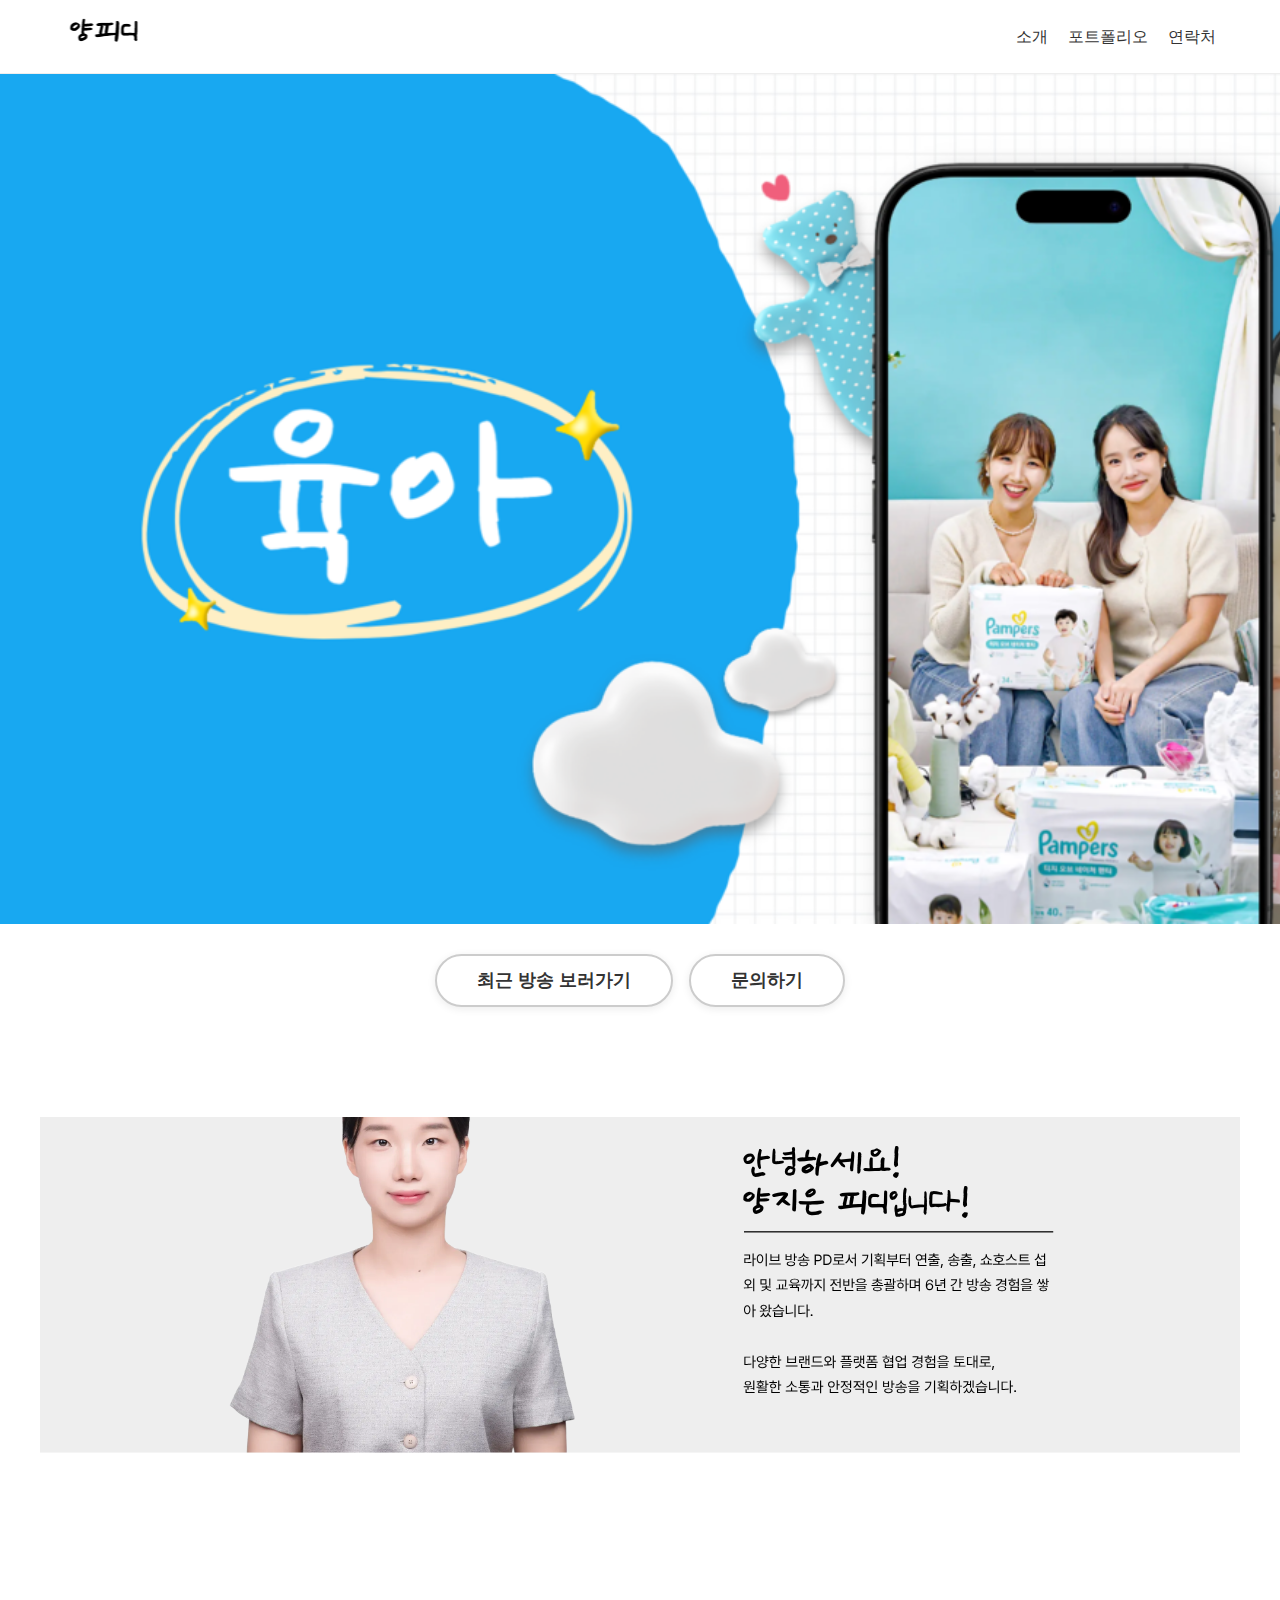
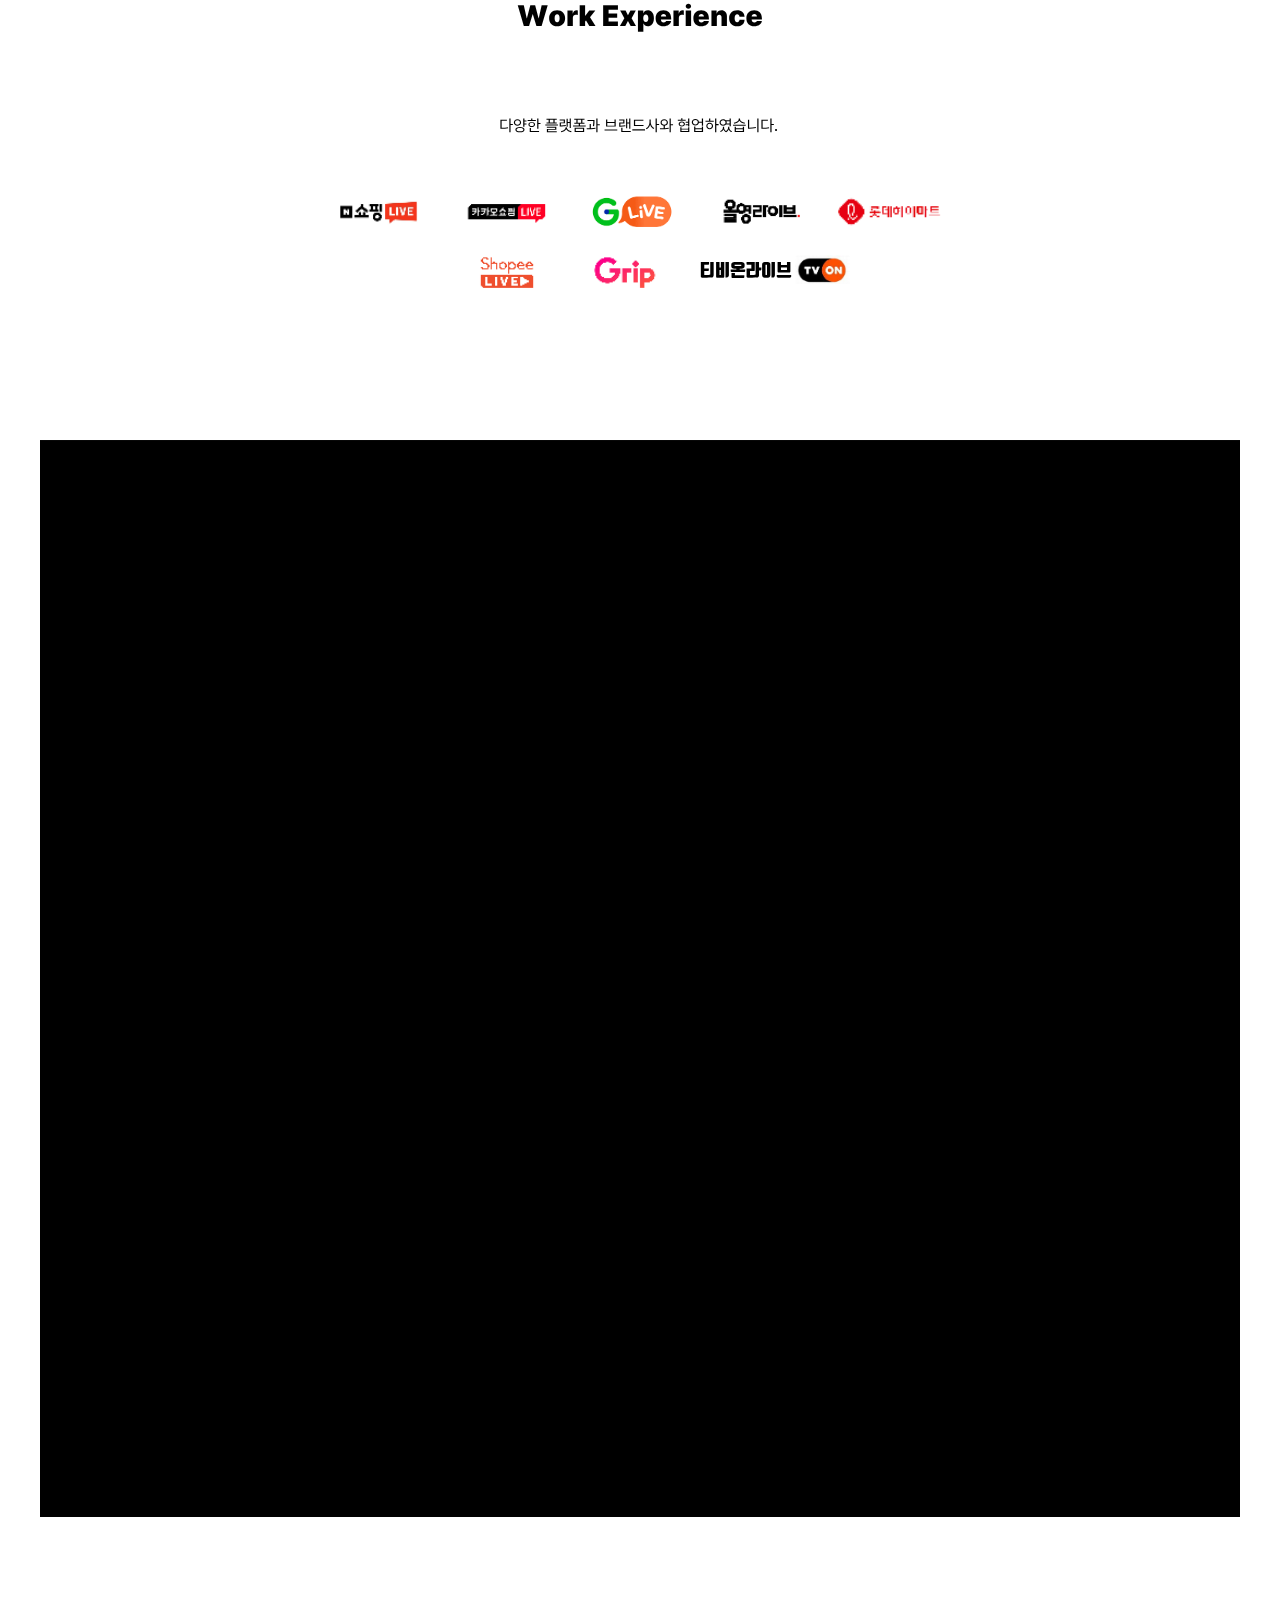
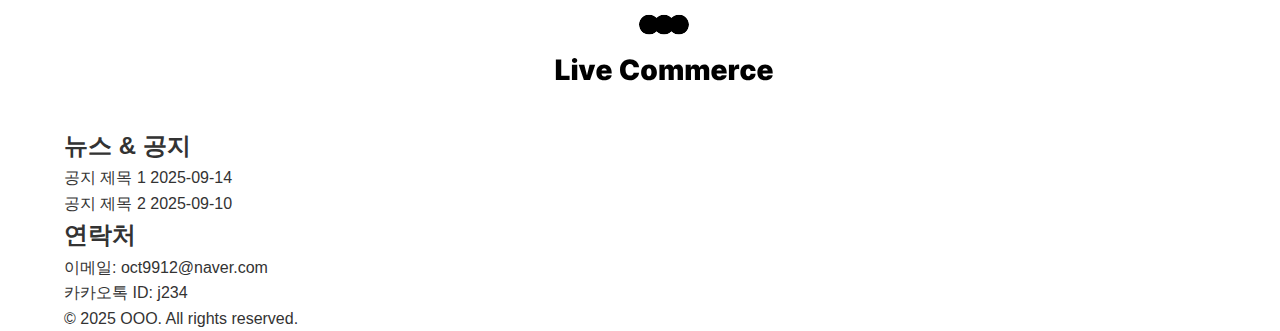
<file: index.html>
<!DOCTYPE html>
<html lang="ko">
<head>
  <meta charset="UTF-8">
  <meta name="viewport" content="width=device-width, initial-scale=1.0">
  <title>라이브커머스 PD, 양지은입니다.</title>
  <link rel="stylesheet" href="style.css">
</head>
<body style="font-family:'Pretendard',sans-serif;">
  <!-- 상단 네비게이션 바 -->
  <header class="header">
    <div class="container">
<a href="index.html" class="logo">
  <img src="image/웹사이트로고-001.png" alt="웹사이트로고-001">
</a>
      <nav class="nav">
        <ul>
          <li><a href="#process">소개</a></li>
          <li><a href="#portfolio">포트폴리오</a></li>
          <li><a href="#contact">연락처</a></li>
        </ul>
      </nav>
    </div>
  </header>

  <!-- 메인 배너 / 히어로 섹션 -->
  <section id="hero" class="hero">
    <div class="hero-img-layer hero-img-1"></div>
    <div class="hero-img-layer hero-img-2"></div>
    <div class="container">
      <!-- 버튼 등이 있으면 추가 가능 -->
    </div>
  </section>
<div style="width: 100%; display: flex; justify-content: center; margin: 30px 0;">
  <a href="https://naver.me/FQRuqTks" target="_blank" rel="noopener" style="background:#fff; color:#333; font-size:1.1rem; padding:10px 40px; border-radius:30px; text-decoration:none; font-weight:600; border:2px solid #ccc; box-shadow:0 2px 8px rgba(0,0,0,0.08); transition:border 0.2s; margin-right:16px;">최근 방송 보러가기</a>
  <a href="#contact" class="contact-btn" style="background:#fff; color:#333; font-size:1.1rem; padding:10px 40px; border-radius:30px; text-decoration:none; font-weight:600; border:2px solid #ccc; box-shadow:0 2px 8px rgba(0,0,0,0.08); transition:border 0.2s;">문의하기</a>
</div>

<script>
const images = [
  'image/001.png',
  'image/003.png',
  'image/004.png',
  'image/005.png',
  'image/006.png'
];
let idx = 0;
let current = 0;
const layers = [
  document.querySelector('.hero-img-1'),
  document.querySelector('.hero-img-2')
];

// 초기 상태 설정
layers[0].style.backgroundImage = `url('${images[0]}')`;
layers[0].style.opacity = 1;
layers[1].style.opacity = 0;

function crossfadeToNext() {
  const nextIdx = (idx + 1) % images.length;
  const fadeOutLayer = layers[current];
  const fadeInLayer = layers[1 - current];
  // 다음 이미지를 미리 로드
  const img = new window.Image();
  img.src = images[nextIdx];
  img.onload = function() {
    fadeInLayer.style.backgroundImage = `url('${images[nextIdx]}')`;
    fadeInLayer.style.transition = 'opacity 0.8s ease-in-out';
    fadeOutLayer.style.transition = 'opacity 0.8s ease-in-out';
    // 크로스페이드
    fadeInLayer.style.opacity = 1;
    fadeOutLayer.style.opacity = 0;
    setTimeout(() => {
      idx = nextIdx;
      current = 1 - current;
    }, 800);
  };
}

setInterval(crossfadeToNext, 5000);
</script>

<script>
// 네비게이션 '소개' 클릭 시 서비스 섹션으로 스크롤
function smoothScrollToSection(sectionId, duration = 1100) {
  const target = document.getElementById(sectionId);
  if (!target) return;
  const targetY = target.getBoundingClientRect().top + window.pageYOffset;
  const startY = window.pageYOffset;
  const distance = targetY - startY;
  let startTime = null;
  function scrollStep(timestamp) {
    if (!startTime) startTime = timestamp;
    const elapsed = timestamp - startTime;
    const progress = Math.min(elapsed / duration, 1);
    window.scrollTo(0, startY + distance * easeInOutQuad(progress));
    if (progress < 1) {
      window.requestAnimationFrame(scrollStep);
    }
  }
  function easeInOutQuad(t) {
    return t < 0.5 ? 2 * t * t : -1 + (4 - 2 * t) * t;
  }
  window.requestAnimationFrame(scrollStep);
}

// '소개' 메뉴 클릭 시 부드러운 스크롤
document.querySelector('a[href="#process"], a[href="#services"]').addEventListener('click', function(e) {
  e.preventDefault();
  smoothScrollToSection('services');
});

// '포트폴리오' 메뉴 클릭 시 부드러운 스크롤
document.querySelector('a[href="#portfolio"]').addEventListener('click', function(e) {
  e.preventDefault();
  smoothScrollToSection('portfolio');
});
</script>
  <!-- 서비스 / 주요업무 섹션 -->
  <section id="services" class="services">
  <img src="image/소개 (1).png" alt="서비스 소개 이미지" style="width:1200px; height:2000px; display:block; margin-left:auto; margin-right:auto; object-fit:cover;">
  </section>
  <!-- 포트폴리오 섹션 시작-->
    </div>
    <div class="container">
  <img src="image/제목배너/Live Commerce.png" alt="포트폴리오 타이틀 이미지" style="width:1200px; height:100px; margin-bottom:30px; display:block; margin-left:auto; margin-right:auto; object-fit:cover;">
      <!-- 포트폴리오 카드 전체 삭제됨 -->
      <div id="portfolio-detail" class="portfolio-detail" style="display:none; margin-top:40px;">
        <div style="display:flex; gap:40px; align-items:flex-start;">
          <div class="portfolio-video" style="flex:0 0 400px; background:#111; border-radius:16px; overflow:hidden; display:flex; align-items:center; justify-content:center; min-height:225px;">
            <!-- 9:16 or 16:9 영상 예시 (YouTube embed) -->
            <iframe id="portfolio-video-frame" width="360" height="225" src="" frameborder="0" allowfullscreen style="background:#000;"></iframe>
          </div>
          <div style="flex:1;">
            <div id="portfolio-detail-title" style="font-size:20pt; font-weight:bold; margin-bottom:18px;"></div>
            <div id="portfolio-detail-desc" style="font-size:12pt; font-weight:300; color:#555;"></div>
          </div>
        </div>
      </div>
    </div>
    <script>
    // 포트폴리오 데이터 예시
    const portfolioData = [
      {
        title: '프로젝트 이름 1',
        desc: '간단한 설명 1',
        video: 'https://www.youtube.com/embed/dQw4w9WgXcQ', // 16:9
      },
      {
        title: '프로젝트 이름 2',
        desc: '간단한 설명 2',
        video: 'https://www.youtube.com/embed/ScMzIvxBSi4', // 9:16
      },
    ];
    // 썸네일 클릭 시 상세 영역 표시
    document.querySelectorAll('.portfolio-thumb').forEach(function(thumb) {
      thumb.addEventListener('click', function() {
        const idx = parseInt(thumb.getAttribute('data-index'));
        // 블로그형 상세 페이지로 새 탭 이동
        window.open(`/portfolio-detail.html?idx=${idx}`, '_blank');
      });
    });

    </script>
  </section>

  <!-- 뉴스 / 공지사항 섹션 -->
  <section id="news" class="news">
    <div class="container">
      <h2>뉴스 & 공지</h2>
      <ul class="news-list">
        <li><a href="#">공지 제목 1</a> <span class="date">2025-09-14</span></li>
        <li><a href="#">공지 제목 2</a> <span class="date">2025-09-10</span></li>
        <!-- 더 추가 -->
      </ul>
    </div>
  </section>

  <!-- 연락처 섹션 -->
  <section id="contact" class="contact">
    <div class="container">
      <h2>연락처</h2>
      <p>이메일: oct9912@naver.com</p>
      <p>카카오톡 ID: j234</p>
    </div>
  </section>

  <!-- 푸터 -->
  <footer class="footer">
    <div class="container">
      <p>© 2025 OOO. All rights reserved.</p>
    </div>
  </footer>
</body>
</html>
</file>
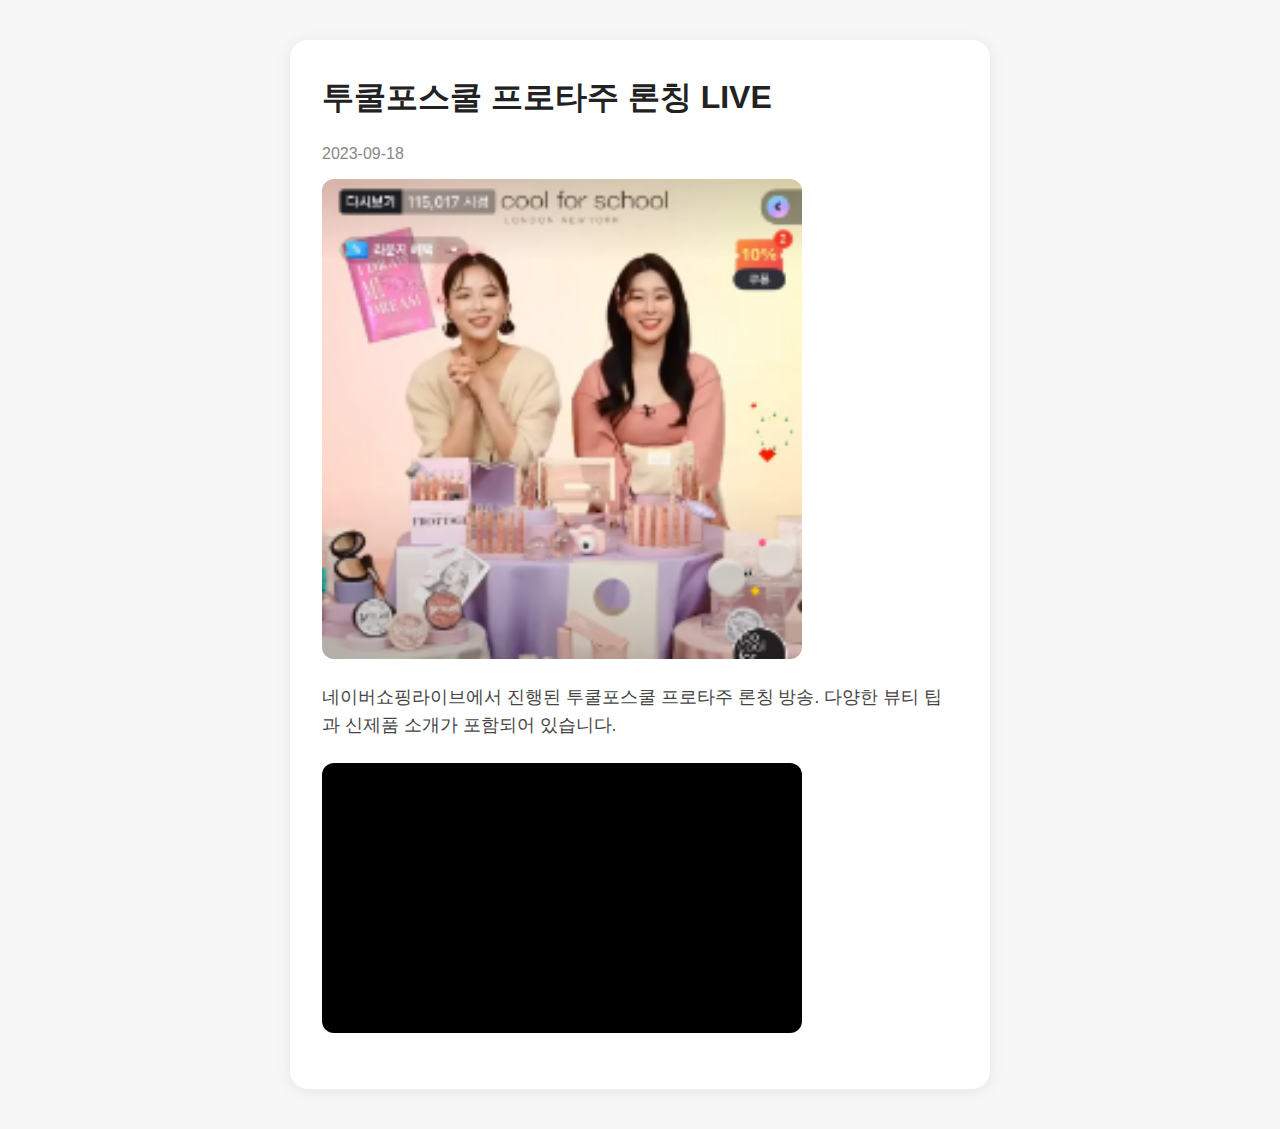
<file: portfolio-detail.html>
<!DOCTYPE html>
<html lang="ko">
<head>
  <meta charset="UTF-8">
  <meta name="viewport" content="width=device-width, initial-scale=1.0">
  <title>포트폴리오 상세보기</title>
  <link rel="stylesheet" href="style.css">
  <style>
    body { background:#f7f7f7; font-family:'Pretendard',sans-serif; margin:0; }
    .detail-container { max-width:700px; margin:40px auto; background:#fff; border-radius:18px; box-shadow:0 2px 16px rgba(0,0,0,0.08); padding:32px; }
    .detail-title { font-size:2rem; font-weight:700; margin-bottom:18px; color:#222; }
    .detail-date { font-size:1rem; color:#888; margin-bottom:12px; }
    .detail-img { width:100%; max-width:480px; border-radius:12px; margin-bottom:24px; }
    .detail-desc { font-size:1.1rem; color:#444; margin-bottom:24px; }
    .detail-video { width:100%; max-width:480px; aspect-ratio:16/9; margin-bottom:24px; border-radius:12px; overflow:hidden; background:#000; }
    @media (max-width:800px) { .detail-container { padding:16px; } }
  </style>
</head>
<body style="font-family:'Pretendard',sans-serif;">
  <div class="detail-container">
    <div class="detail-title" id="detail-title"></div>
    <div class="detail-date" id="detail-date"></div>
    <img id="detail-img" class="detail-img" src="" alt="썸네일" style="display:none;">
    <div class="detail-desc" id="detail-desc"></div>
    <div class="detail-video" id="detail-video" style="display:none;"></div>
  </div>
  <script>
    // 카드 데이터 예시 (실제 서비스에서는 서버에서 받아오거나, index.html에서 넘겨줄 수 있음)
    const portfolioDetails = [
      {
        title: '투쿨포스쿨 프로타주 론칭 LIVE',
        date: '2023-09-18',
        img: 'image/포트폴리오썸네일/라이브썸네일_투쿨.png',
        desc: '네이버쇼핑라이브에서 진행된 투쿨포스쿨 프로타주 론칭 방송. 다양한 뷰티 팁과 신제품 소개가 포함되어 있습니다.',
        video: 'https://www.youtube.com/embed/dQw4w9WgXcQ',
      },
      {
        title: '톤28',
        date: '2023-09-23',
        img: 'image/003.png',
        desc: '카카오쇼핑라이브에서 진행된 톤28 액상 콜라겐 특가 방송. 건강과 뷰티를 동시에 챙길 수 있는 제품 소개.',
        video: '',
      },
      // ...더 많은 데이터 추가 가능...
    ];
    // URL에서 idx 파라미터 추출
    function getIdx() {
      const params = new URLSearchParams(window.location.search);
      return parseInt(params.get('idx') || '0', 10);
    }
    const idx = getIdx();
    const data = portfolioDetails[idx] || portfolioDetails[0];
    document.getElementById('detail-title').textContent = data.title;
    document.getElementById('detail-date').textContent = data.date;
    document.getElementById('detail-desc').textContent = data.desc;
    if (data.img) {
      const imgEl = document.getElementById('detail-img');
      imgEl.src = data.img;
      imgEl.style.display = 'block';
    }
    if (data.video) {
      const videoEl = document.getElementById('detail-video');
      videoEl.innerHTML = `<iframe width="100%" height="100%" src="${data.video}" frameborder="0" allowfullscreen></iframe>`;
      videoEl.style.display = 'block';
    }
  </script>
</body>
</html>
</file>
<file: style.css>
/* 서비스 섹션 이미지 배너 크기 및 중앙정렬 */
#services .container {
  width: 1750px;
  height: 850px;
  margin: 0 auto;
  display: flex;
  flex-direction: column;
  align-items: center;
  justify-content: center;
  position: relative;
}
#services h2 {
  display: none; /* 이미지로 대체할 경우 텍스트 숨김 */
}
/* hero 이미지 크로스페이드 레이어 */
.hero-img-layer {
  position: absolute;
  top: 0;
  left: 0;
  width: 100%;
  height: 100%;
  background-size: cover;
  background-position: center;
  opacity: 0;
  transition: opacity 0.8s ease-in-out;
  z-index: 1;
}
.hero-img-1 {
  z-index: 2;
}
.hero-img-2 {
  z-index: 1;
}
.hero {
  position: relative;
  overflow: hidden;
}
/* 모바일 반응형 스타일 */
@media (max-width: 768px) {
  .container {
    width: 100%;
    max-width: 100%;
    padding: 0 10px;
  }
  .header .container {
    flex-direction: column;
    align-items: flex-start;
    padding: 10px 0;
  }
  .logo img {
    max-width: 150px;
    height: auto;
  }
  .nav ul {
    flex-direction: column;
    gap: 10px;
    width: 100%;
    padding: 0;
  }
  .hero {
    width: 100vw;
    height: 300px;
    padding: 0;
    min-width: 0;
  }
  .hero .container {
    max-width: 100vw;
    padding: 0 10px;
  }
  .services-list {
    flex-direction: column;
    gap: 20px;
  }
  .portfolio-grid {
    display: flex;
    flex-direction: column;
    gap: 20px;
  }
  .portfolio-item img {
    width: 100%;
    height: auto;
  }
  .service-item {
    min-width: 0;
    width: 100%;
  }
  .news-list {
    padding: 0 5px;
  }
  .footer .container {
    padding: 10px 0;
  }
}
/* Reset / 기본 스타일 */
* {
  margin: 0;
  padding: 0;
  box-sizing: border-box;
}
body {
  font-family: 'Noto Sans KR', sans-serif;
  line-height: 1.6;
  color: #333;
  background-color: #fff;
}
a {
  text-decoration: none;
  color: inherit;
}
ul {
  list-style: none;
}
.container {
  width: 90%;
  max-width: 1200px;
  margin: 0 auto;
}

/* 헤더 */
.header {
  background: #fff;
  border-bottom: 1px solid #eee;
  position: sticky;
  top: 0;
  z-index: 1000;
}
.header .container {
  display: flex;
  justify-content: space-between;
  align-items: center;
  padding: 15px 0;
}
.logo {
  font-size: 1.5rem;
  font-weight: bold;
  color: #007BFF;
}
.nav ul {
  display: flex;
  gap: 20px;
}
.nav a {
  font-weight: 500;
  transition: color 0.3s;
}
.nav a:hover {
  color: #007BFF;
}

/* 히어로 섹션 */
.hero {
  background-size: cover;
  background-position: center;
  width: 1750px;
  height: 850px;
  margin: 0 auto;
  padding: 0;
  display: flex;
  align-items: center;
  justify-content: center;
}
/* 히어로 섹션 내부 컨테이너 크기 조정 */
.hero .container {
  width: 100%;
  max-width: 1920px;
}
.hero h1 {
  font-size: 2.5rem;
  margin-bottom: 20px;
}
.hero p {
  font-size: 1.2rem;
}

/* 서비스 섹션 */
.services {
  padding: 80px 20px;
  text-align: center;
}
.services h2 {
  font-size: 2rem;
  margin-bottom: 40px;
}
.services-list {
  display: flex;
  flex-wrap: wrap;
  gap: 30px;
  justify-content: center;
}
.service-item {
  flex: 1 1 250px;
  padding: 20px;
  border: 1px solid #eee;
  border-radius: 10px;
  transition: transform 0.3s, box-shadow 0.3s;
}
.service-item:hover {
  transform: translateY(-5px);
  box-shadow: 0 4px 20px rgba(0,0,0,0.1);
}
</file>
